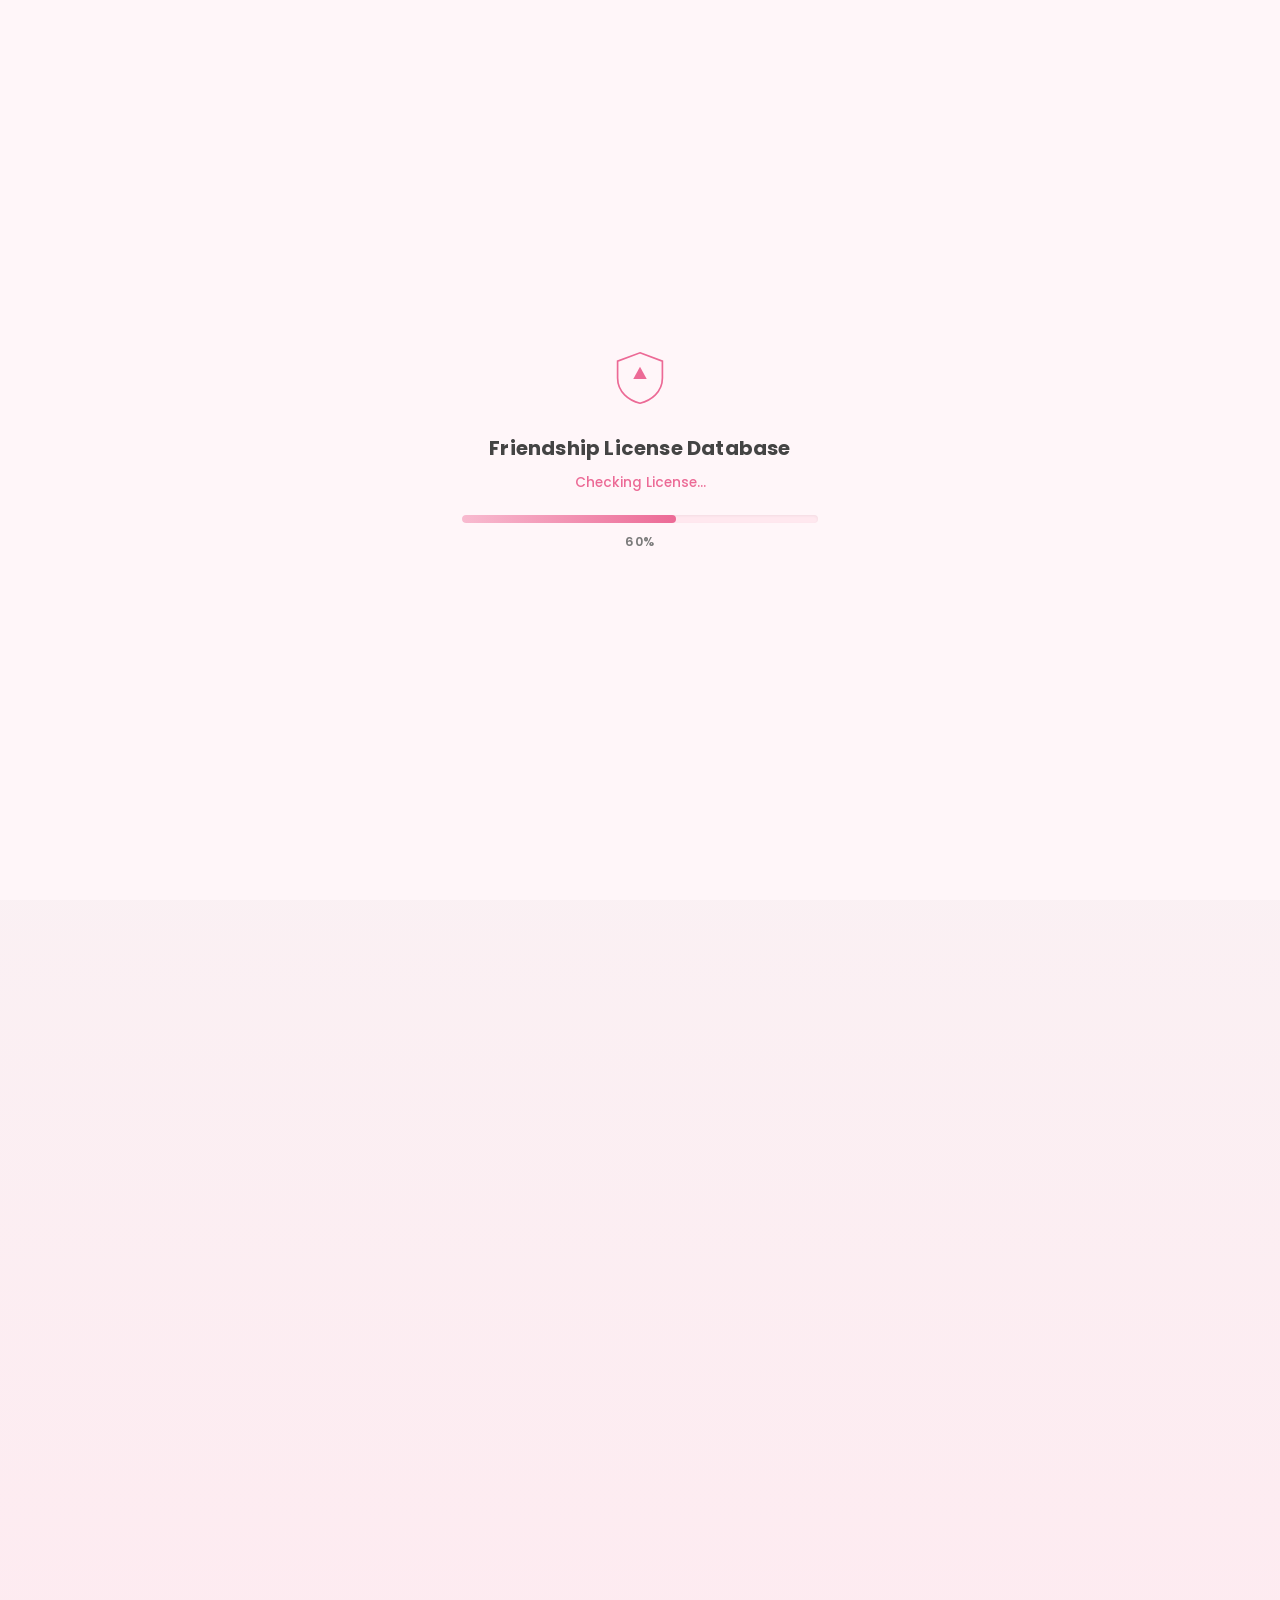
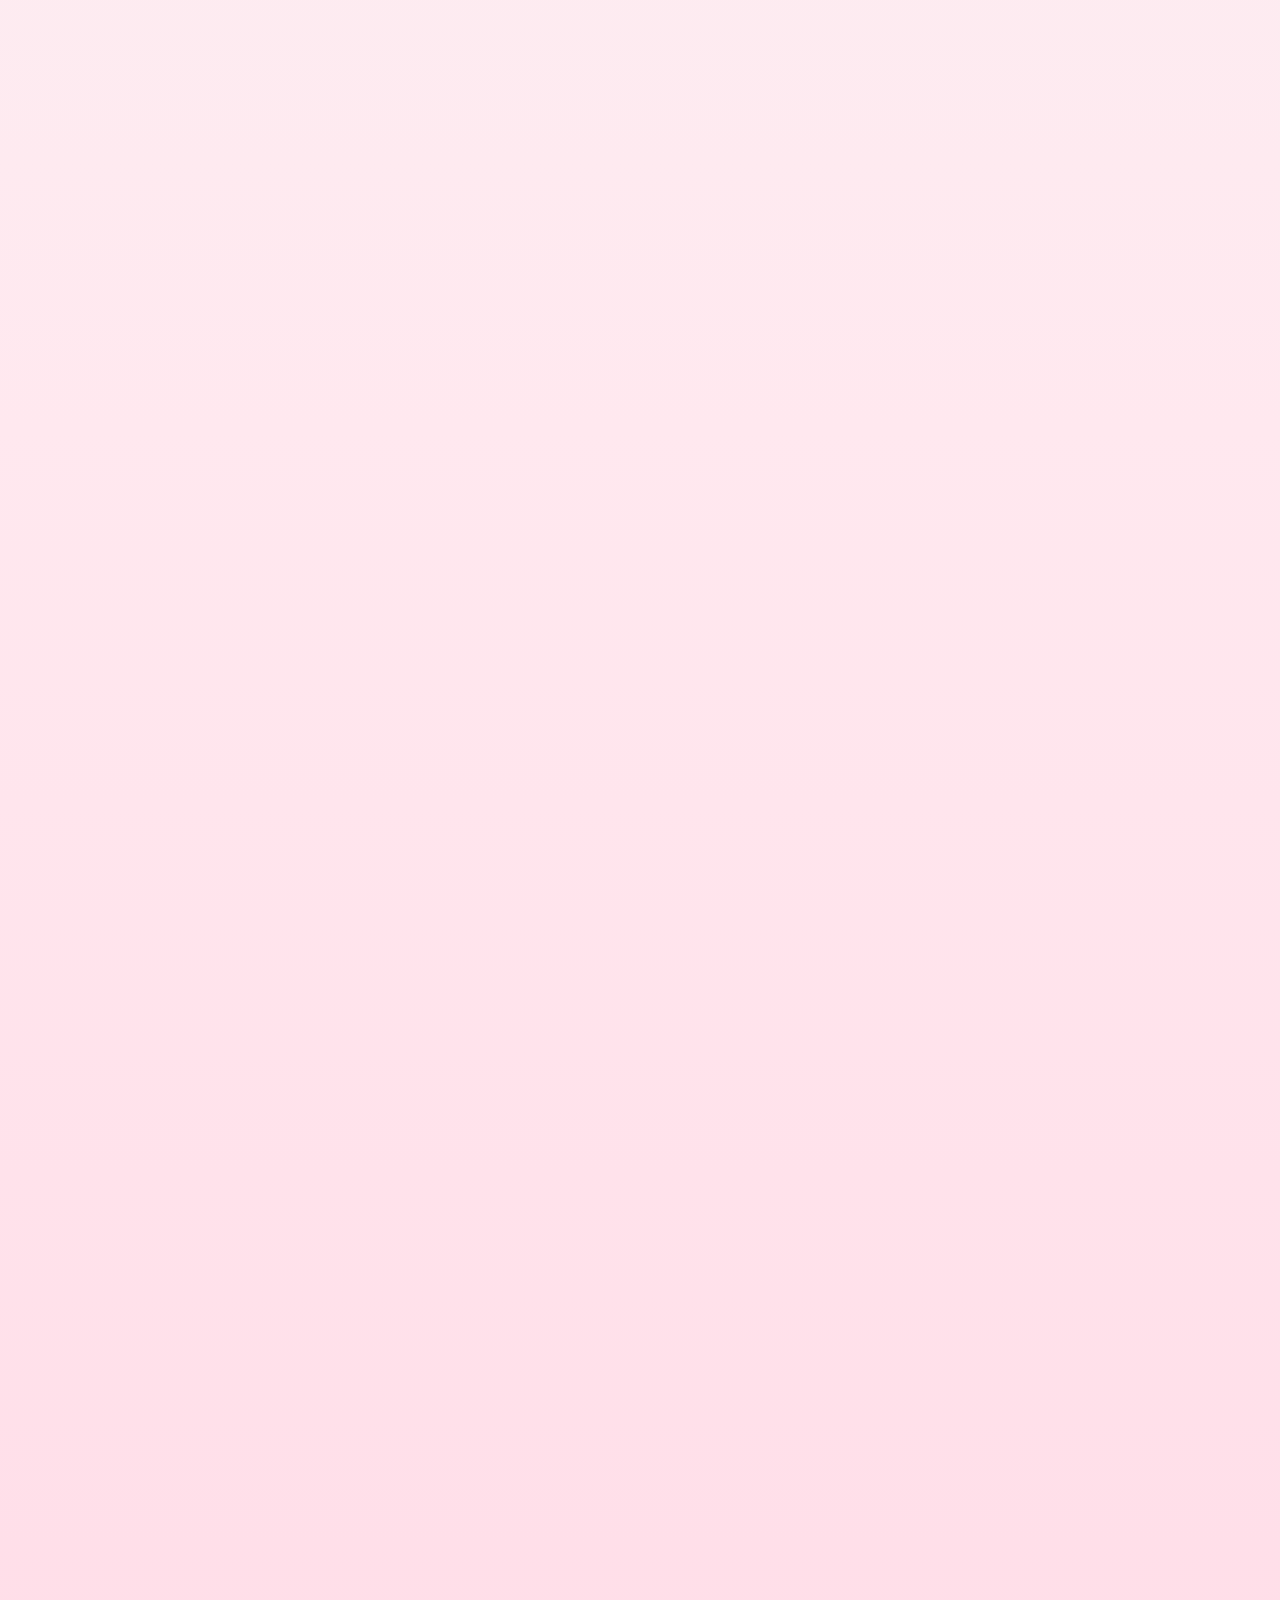
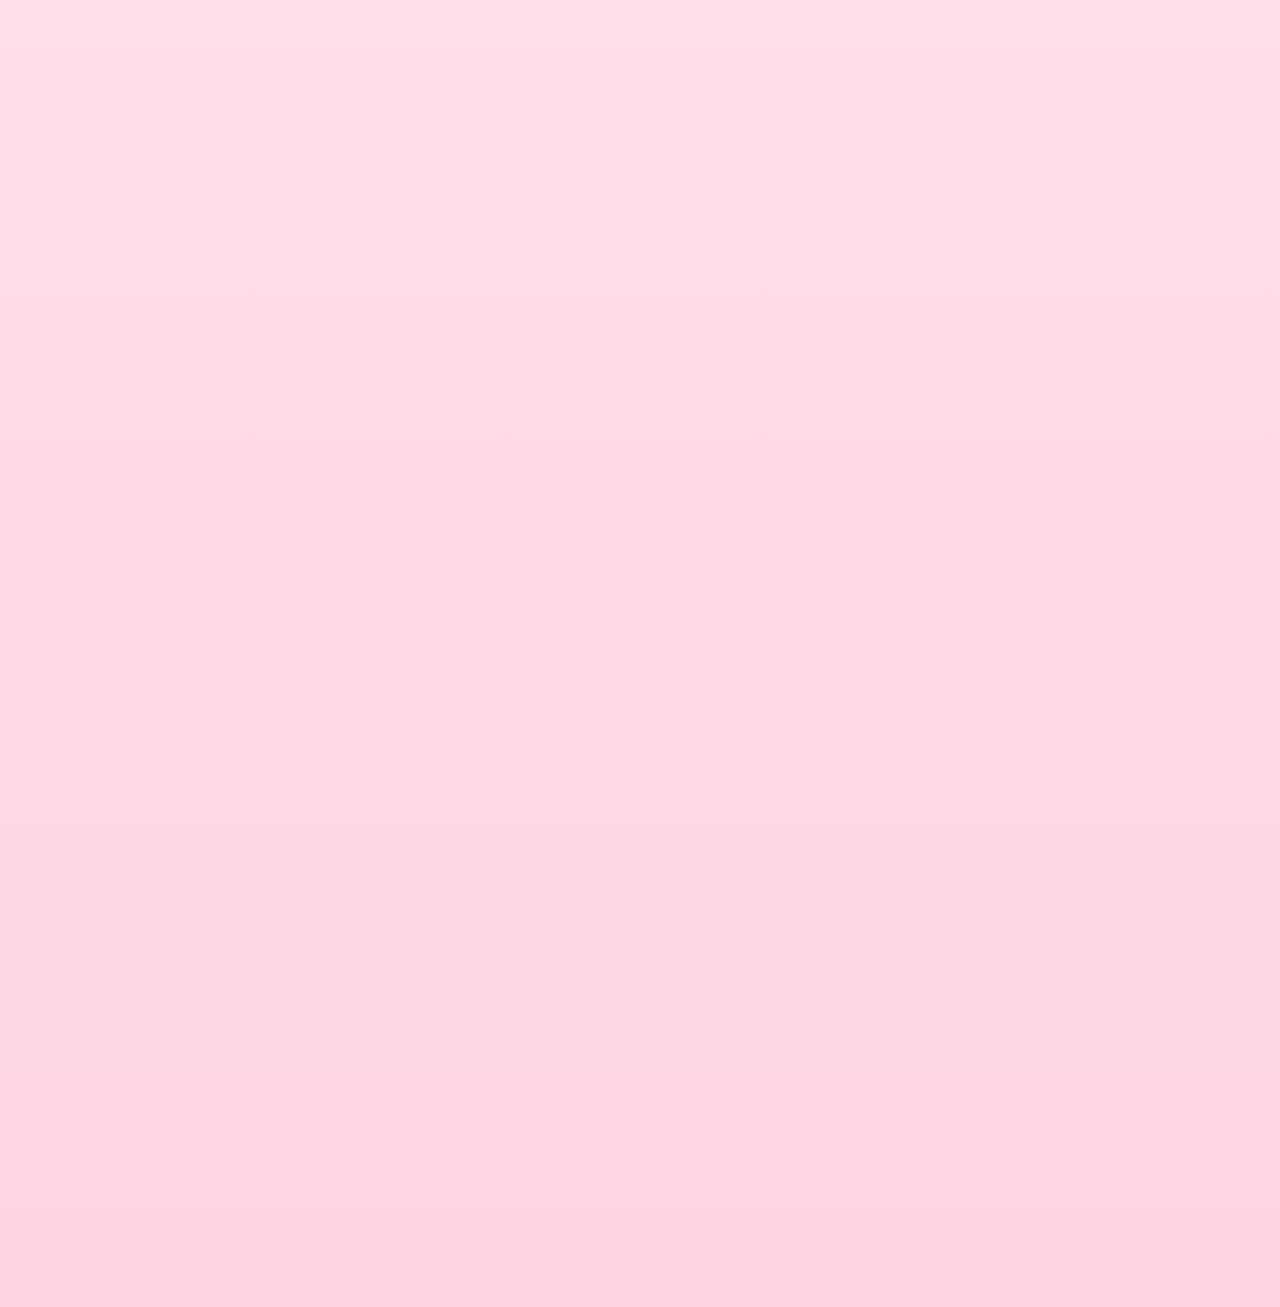
<file: index.html>
<!doctype html>
<html lang="en">
  <head>
    <meta charset="UTF-8" />
    <meta name="viewport" content="width=device-width, initial-scale=1.0" />
    <title>Friendship License Database | Official Verification Portal</title>
    <meta
      name="description"
      content="Official verification portal for registered Friendship License holders."
    />

    <!-- Favicon (inline shield SVG) -->
    <link
      rel="icon"
      href="data:image/svg+xml,%3Csvg xmlns='http://www.w3.org/2000/svg' viewBox='0 0 100 100'%3E%3Cpath fill='%23EC6A96' d='M50 5 L90 20 V50 C90 75 70 90 50 95 C30 90 10 75 10 50 V20 Z'/%3E%3Cpath fill='%23FFFFFF' d='M50 25 L60 45 H40 Z' /%3E%3C/svg%3E"
      type="image/svg+xml"
    />

    <!-- Fonts -->
    <link rel="preconnect" href="https://fonts.googleapis.com" />
    <link rel="preconnect" href="https://fonts.gstatic.com" crossorigin />
    <link
      href="https://fonts.googleapis.com/css2?family=Poppins:wght@300;400;500;600;700;800&family=Pacifico&display=swap"
      rel="stylesheet"
    />

    <link rel="stylesheet" href="style.css" />
  </head>
  <body>
    <!-- ============================================================
       LOADING SCREEN
  ============================================================= -->
    <div
      id="loading-screen"
      class="loading-screen"
      role="status"
      aria-live="polite"
    >
      <div class="loading-content">
        <div class="loading-seal">
          <svg viewBox="0 0 100 100" class="loading-shield">
            <path
              d="M50 5 L90 20 V50 C90 75 70 90 50 95 C30 90 10 75 10 50 V20 Z"
              fill="none"
              stroke="#EC6A96"
              stroke-width="3"
            />
            <path d="M50 30 L62 52 H38 Z" fill="#EC6A96" />
          </svg>
        </div>
        <h1 class="loading-title">Friendship License Database</h1>
        <p class="loading-subtitle" id="loading-status">
          Initializing Database...
        </p>
        <div class="progress-track">
          <div class="progress-fill" id="loading-progress-fill"></div>
        </div>
        <p class="progress-percent" id="loading-percent">0%</p>
      </div>
    </div>

    <!-- ============================================================
       MAIN SITE (hidden until loading completes)
  ============================================================= -->
    <div id="site" class="site">
      <!-- ============================================================
         HEADER / NAVBAR
    ============================================================= -->
      <header class="navbar" id="navbar">
        <div class="navbar-inner">
          <div class="navbar-brand">
            <svg viewBox="0 0 100 100" class="navbar-shield" aria-hidden="true">
              <path
                d="M50 5 L90 20 V50 C90 75 70 90 50 95 C30 90 10 75 10 50 V20 Z"
                fill="#EC6A96"
              />
              <path d="M50 25 L60 45 H40 Z" fill="#FFFFFF" />
            </svg>
            <div class="navbar-brand-text">
              <span class="navbar-title">Friendship License Database</span>
              <span class="navbar-subtitle">Govt. of Best Friends</span>
            </div>
          </div>
          <div class="navbar-badge">
            <span class="badge-dot" aria-hidden="true"></span>
            Official Verification Portal
          </div>
        </div>
      </header>

      <main>
        <!-- ============================================================
           MAIN VERIFICATION CARD
      ============================================================= -->
        <section class="verify-section" aria-labelledby="verify-heading">
          <div class="container">
            <div class="verified-banner fade-up">
              <svg viewBox="0 0 24 24" class="check-icon" aria-hidden="true">
                <path
                  d="M9 16.2L4.8 12l-1.4 1.4L9 19 21 7l-1.4-1.4z"
                  fill="currentColor"
                />
              </svg>
              LICENSE VERIFIED
            </div>

            <div class="license-card fade-up" id="license-card">
              <div class="license-watermark" aria-hidden="true"></div>

              <div class="license-card-header">
                <div class="license-id-block">
                  <span class="license-label">License ID</span>
                  <span class="license-id">BFF-VGSD-1101</span>
                </div>
                <div class="license-status-block">
                  <span class="license-label">Database Status</span>
                  <span class="license-status">
                    <span class="status-dot"></span> Active
                  </span>
                </div>
              </div>

              <div class="license-card-body">
                <div class="holder-photo-block">
                  <img
                    src="images/image1.png"
                    alt="Holder photograph placeholder"
                    class="holder-photo"
                  />
                  <span class="photo-caption">Holder Photograph</span>
                </div>

                <div class="holder-details">
                  <div class="detail-row">
                    <span class="detail-label">Holder</span>
                    <span class="detail-value">Vidushi Gupta</span>
                  </div>
                  <div class="detail-row">
                    <span class="detail-label">Nickname</span>
                    <span class="detail-value nickname-script"
                      >Chidkuram ❤️</span
                    >
                  </div>
                  <div class="detail-row">
                    <span class="detail-label">Registered Best Friend</span>
                    <span class="detail-value">Sarthak Daga</span>
                  </div>
                  <div class="detail-row">
                    <span class="detail-label">Nickname</span>
                    <span class="detail-value">Chashmish 🤓</span>
                  </div>
                  <div class="detail-row">
                    <span class="detail-label">Valid From</span>
                    <span class="detail-value">Class XI</span>
                  </div>
                  <div class="detail-row">
                    <span class="detail-label">Valid Until</span>
                    <span class="detail-value">Never Expires ♾️</span>
                  </div>
                  <div class="detail-row">
                    <span class="detail-label">Last Verification</span>
                    <span class="detail-value" id="last-verification-date"
                      >—</span
                    >
                  </div>
                </div>
              </div>
            </div>
          </div>
        </section>

        <!-- ============================================================
           FRIENDSHIP ANALYSIS
      ============================================================= -->
        <section class="analysis-section" aria-labelledby="analysis-heading">
          <div class="container">
            <h2 id="analysis-heading" class="section-heading fade-up">
              Friendship Analysis Report
            </h2>
            <p class="section-subheading fade-up">
              Automated diagnostics run by the Database on record data.
            </p>

            <div class="analysis-grid">
              <div class="stat-row fade-up">
                <span class="stat-name">Trust</span>
                <div class="stat-track">
                  <div class="stat-fill" data-value="100"></div>
                </div>
                <span class="stat-number" data-count-to="1000000">0%</span>
              </div>

              <div class="stat-row fade-up">
                <span class="stat-name">Loyalty</span>
                <div class="stat-track">
                  <div class="stat-fill" data-value="100"></div>
                </div>
                <span class="stat-number" data-count-to="1000000">0%</span>
              </div>

              <div class="stat-row fade-up">
                <span class="stat-name">Roasting Skills</span>
                <div class="stat-track">
                  <div class="stat-fill" data-value="100"></div>
                </div>
                <span class="stat-number" data-count-to="10000">0%</span>
              </div>

              <div class="stat-row fade-up">
                <span class="stat-name">Food Sharing</span>
                <div class="stat-track">
                  <div class="stat-fill" data-value="68"></div>
                </div>
                <span class="stat-number" data-count-to="68">0%</span>
              </div>

              <div class="stat-row fade-up">
                <span class="stat-name">Patience</span>
                <div class="stat-track">
                  <div class="stat-fill" data-value="40"></div>
                </div>
                <span class="stat-number" data-count-to="40">0%</span>
              </div>

              <div class="stat-row fade-up">
                <span class="stat-name">Chaos Level</span>
                <div class="stat-track">
                  <div class="stat-fill" data-value="100"></div>
                </div>
                <span class="stat-number" data-count-to="1000000">0%</span>
              </div>

              <div class="stat-row fade-up stat-row-infinite">
                <span class="stat-name">Memory Collection</span>
                <div class="stat-track">
                  <div class="stat-fill stat-fill-infinite"></div>
                </div>
                <span class="stat-number">∞</span>
              </div>
            </div>
          </div>
        </section>

        <!-- ============================================================
           WARNING CARD (Third Parties)
      ============================================================= -->
        <section class="notice-section" aria-labelledby="warning-heading">
          <div class="container">
            <div class="notice-card warning-card fade-up">
              <div class="notice-card-header">
                <svg
                  viewBox="0 0 24 24"
                  class="notice-icon warning-icon"
                  aria-hidden="true"
                >
                  <path
                    d="M12 2L1 21h22L12 2zm0 5.5l7.5 13h-15L12 7.5zM11 10v5h2v-5h-2zm0 6v2h2v-2h-2z"
                    fill="currentColor"
                  />
                </svg>
                <h3 id="warning-heading" class="notice-title">
                  Warning To Third Parties
                </h3>
              </div>
              <p class="notice-text">
                This person is officially registered as the licensed best friend
                of Sarthak Daga.
              </p>
              <p class="notice-text">
                Unauthorized attempts to replace, steal or interfere with this
                friendship will be politely rejected.
              </p>
              <p class="notice-text notice-text-strong">
                Repeated interference may result in:
              </p>
              <ul class="notice-list">
                <li>Temporary anger issues</li>
                <li>Unlimited roasting</li>
                <li>Excessive teasing</li>
                <li>Lifetime nickname assignment</li>
              </ul>
              <p class="notice-footer-text">Proceed at your own risk.</p>
            </div>
          </div>
        </section>

        <!-- ============================================================
           NOTICE CARD (License Holder)
      ============================================================= -->
        <section class="notice-section" aria-labelledby="notice-heading">
          <div class="container">
            <div class="notice-card pink-card fade-up">
              <div class="notice-card-header">
                <svg
                  viewBox="0 0 24 24"
                  class="notice-icon pink-icon"
                  aria-hidden="true"
                >
                  <path
                    d="M12 21s-6.7-4.35-9.3-8.1C1 10.1 1.6 6.6 4.6 5.1 7 3.9 9.6 4.9 12 7.6 14.4 4.9 17 3.9 19.4 5.1c3 1.5 3.6 5 1.9 7.8C18.7 16.65 12 21 12 21z"
                    fill="currentColor"
                  />
                </svg>
                <h3 id="notice-heading" class="notice-title">
                  Notice To License Holder
                </h3>
              </div>
              <p class="notice-text">
                Dear
                <span class="nickname-script inline-script">Chidkuram ❤️</span>,
              </p>
              <p class="notice-text">
                This friendship license has been issued exclusively to you.
              </p>
              <p class="notice-text">
                If the holder ever attempts to deny, revoke or ignore this
                friendship, the following automatic penalties shall apply:
              </p>
              <ul class="notice-list">
                <li>Unlimited teasing</li>
                <li>Random embarrassing memory playback</li>
                <li>One compulsory ice cream treat</li>
                <li>Random meme attacks</li>
                <li>
                  And one biggest warning is you will be tickled until you laugh
                  so much that your belly hurts...
                </li>
              </ul>
              <p class="notice-footer-text">No appeals accepted.</p>
              <p class="notice-signature">Signed,<br />Chashmish 🤓</p>
            </div>
          </div>
        </section>

        <!-- ============================================================
           TIMELINE
      ============================================================= -->
        <section class="timeline-section" aria-labelledby="timeline-heading">
          <div class="container">
            <h2 id="timeline-heading" class="section-heading fade-up">
              Friendship Timeline
            </h2>
            <p class="section-subheading fade-up">
              A record of key milestones on file.
            </p>

            <div class="timeline">
              <div class="timeline-line" aria-hidden="true"></div>

              <div class="timeline-item">
                <div class="timeline-dot"></div>
                <div class="timeline-content">
                  <span class="timeline-tag">Class XI</span>
                  <p class="timeline-text">Where it all began.</p>
                </div>
              </div>

              <div class="timeline-item">
                <div class="timeline-dot"></div>
                <div class="timeline-content">
                  <span class="timeline-tag">First Proper Conversation</span>
                  <p class="timeline-text">
                    Record shows this is when things really started.
                  </p>
                </div>
              </div>

              <div class="timeline-item">
                <div class="timeline-dot"></div>
                <div class="timeline-content">
                  <span class="timeline-tag">Countless Laughs</span>
                  <p class="timeline-text">
                    Logged too many times to count individually.
                  </p>
                </div>
              </div>

              <div class="timeline-item">
                <div class="timeline-dot"></div>
                <div class="timeline-content">
                  <span class="timeline-tag">Endless Roasting</span>
                  <p class="timeline-text">An ongoing entry, updated daily.</p>
                </div>
              </div>

              <div class="timeline-item">
                <div class="timeline-dot"></div>
                <div class="timeline-content">
                  <span class="timeline-tag">Still Best Friends</span>
                  <p class="timeline-text">Status confirmed as of today.</p>
                </div>
              </div>

              <div class="timeline-item timeline-item-final">
                <div class="timeline-dot timeline-dot-final"></div>
                <div class="timeline-content">
                  <span class="timeline-tag timeline-tag-final"
                    >Forever ♾️</span
                  >
                  <p class="timeline-text">No expiry date on file.</p>
                </div>
              </div>
            </div>
          </div>
        </section>
        <section class="gallery-section">
          <div class="container">
            <h2 class="section-heading fade-up">Friendship Evidence Archive</h2>

            <p class="section-subheading fade-up">
              The following memories have been permanently archived as official
              proof of this friendship.
            </p>

            <div id="memory-gallery"></div>
          </div>
        </section>

        <!-- ============================================================
           EASTER EGG - RENEW LICENSE
      ============================================================= -->
        <section class="renew-section">
          <div class="container renew-container">
            <button
              class="renew-trigger"
              id="renew-trigger"
              aria-haspopup="dialog"
            >
              <span class="renew-trigger-dot" aria-hidden="true"></span>
              Renew License
            </button>
          </div>
        </section>
      </main>

      <!-- ============================================================
         FOOTER
    ============================================================= -->
      <footer class="site-footer">
        <div class="container footer-inner">
          <p class="footer-line footer-title">
            Friendship License Database v1.0
          </p>
          <p class="footer-line">Made with ❤️ by Sarthak Daga</p>
          <p class="footer-line footer-small">
            Protected Under The Best Friend Protection Act.
          </p>
        </div>
      </footer>
    </div>

    <!-- ============================================================
       RENEWAL MODAL
  ============================================================= -->
    <div
      class="modal-overlay"
      id="modal-overlay"
      role="dialog"
      aria-modal="true"
      aria-labelledby="modal-title"
      hidden
    >
      <div class="modal" id="modal">
        <div class="modal-state" id="modal-processing">
          <div class="modal-spinner" aria-hidden="true"></div>
          <p class="modal-text" id="modal-title">Processing...</p>
        </div>
        <div class="modal-state modal-state-hidden" id="modal-success">
          <svg viewBox="0 0 24 24" class="modal-check" aria-hidden="true">
            <path
              d="M9 16.2L4.8 12l-1.4 1.4L9 19 21 7l-1.4-1.4z"
              fill="currentColor"
            />
          </svg>
          <p class="modal-text modal-text-success">
            License Renewed Successfully
          </p>
          <p class="modal-subtext">Valid Until</p>
          <p class="modal-highlight">End Of The Universe ♾️</p>
          <button class="modal-close" id="modal-close">Close</button>
        </div>
      </div>
    </div>

    <canvas id="confetti-canvas" aria-hidden="true"></canvas>

    <script src="script.js"></script>
  </body>
</html>
</file>
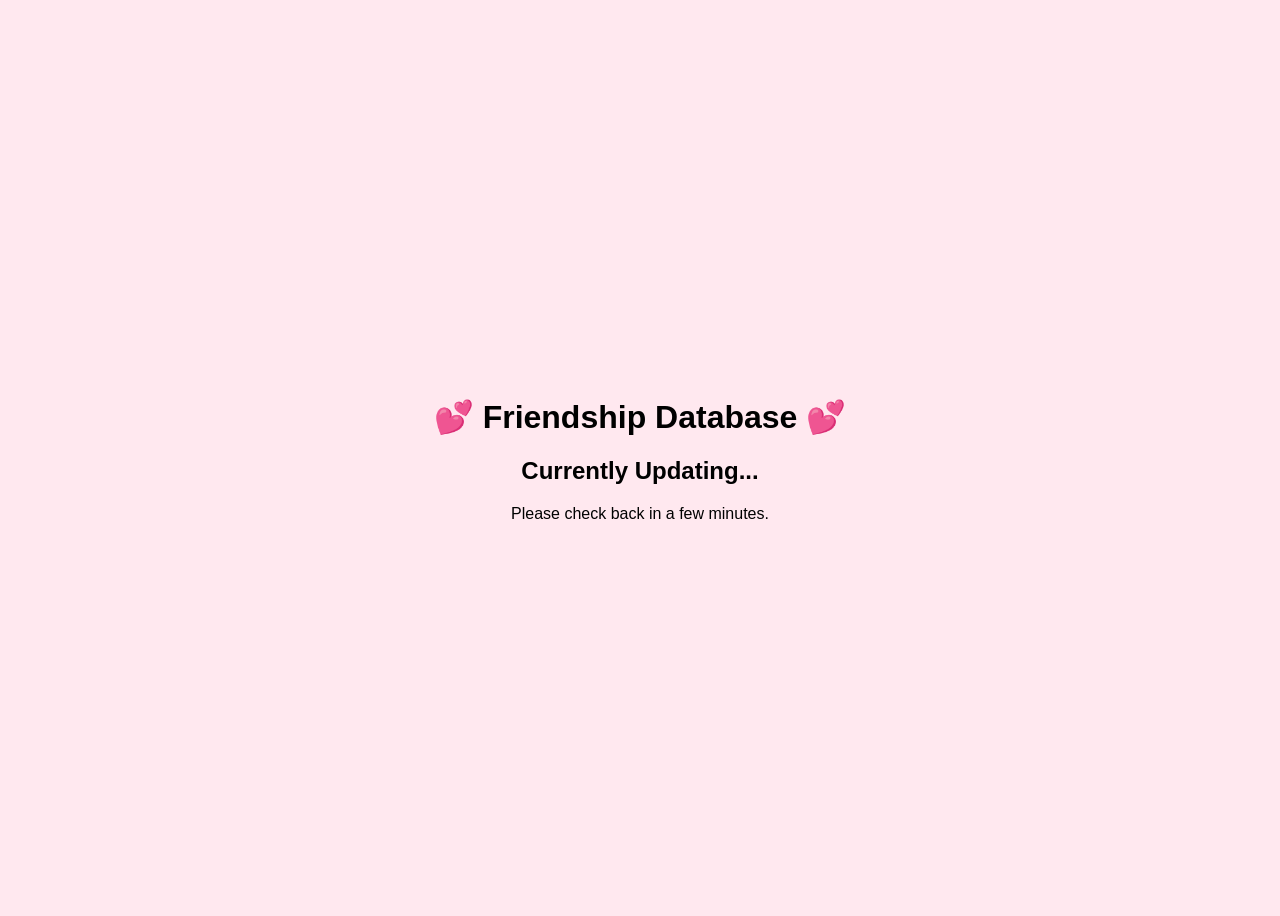
<file: index_working.html>
<!DOCTYPE html>
<html>
<head>
    <title>Under Maintenance</title>
</head>
<body style="font-family:Arial;display:flex;justify-content:center;align-items:center;height:100vh;background:#FFE8EF;">
    <div style="text-align:center;">
        <h1>💕 Friendship Database 💕</h1>
        <h2>Currently Updating...</h2>
        <p>Please check back in a few minutes.</p>
    </div>
</body>
</html>
</file>
<file: style.css>
/* ============================================================
   FRIENDSHIP LICENSE DATABASE — STYLESHEET
   Sections:
   1. Variables & Resets
   2. Base Typography
   3. Scrollbar
   4. Loading Screen
   5. Layout / Container
   6. Navbar
   7. Verification Card
   8. Friendship Analysis
   9. Notice Cards
   10. Timeline
   11. Renew Button
   12. Footer
   13. Modal
   14. Animations
   15. Sparkles
   16. Responsive
============================================================= */

/* ============================================================
   1. VARIABLES & RESETS
============================================================= */
:root {
  --pink-lightest: #ffe8ef;
  --pink-light: #ffd4e2;
  --pink-mid: #f8bbd0;
  --pink-accent: #ec6a96;
  --white: #ffffff;
  --gray-bg: #f7f7f7;
  --text: #444444;
  --text-soft: #7a7a7a;
  --green: #28a745;
  --red: #d32f2f;

  --radius-sm: 8px;
  --radius-md: 14px;
  --radius-lg: 22px;

  --shadow-soft: 0 4px 20px rgba(236, 106, 150, 0.1);
  --shadow-lift: 0 12px 32px rgba(236, 106, 150, 0.18);

  --font-body: "Poppins", sans-serif;
  --font-script: "Pacifico", cursive;
}

* {
  margin: 0;
  padding: 0;
  box-sizing: border-box;
}

html {
  scroll-behavior: smooth;
}

body {
  font-family: var(--font-body);
  color: var(--text);
  background: linear-gradient(
    180deg,
    var(--gray-bg) 0%,
    var(--pink-lightest) 45%,
    var(--pink-light) 100%
  );
  overflow-x: hidden;
}

img {
  max-width: 100%;
  display: block;
}

ul {
  list-style: none;
}

button {
  font-family: inherit;
  cursor: pointer;
  border: none;
  background: none;
}

/* ============================================================
   2. BASE TYPOGRAPHY
============================================================= */
.section-heading {
  font-size: 1.7rem;
  font-weight: 700;
  color: var(--text);
  text-align: center;
  letter-spacing: 0.2px;
}

.section-subheading {
  text-align: center;
  color: var(--text-soft);
  font-size: 0.92rem;
  font-weight: 400;
  margin-top: 6px;
  margin-bottom: 40px;
}

.nickname-script {
  font-family: var(--font-script);
  color: var(--pink-accent);
  font-size: 1.15em;
  font-weight: 400;
}

/* ============================================================
   3. CUSTOM SCROLLBAR
============================================================= */
::-webkit-scrollbar {
  width: 10px;
}
::-webkit-scrollbar-track {
  background: var(--pink-lightest);
}
::-webkit-scrollbar-thumb {
  background: var(--pink-mid);
  border-radius: 10px;
  border: 2px solid var(--pink-lightest);
}
::-webkit-scrollbar-thumb:hover {
  background: var(--pink-accent);
}
* {
  scrollbar-width: thin;
  scrollbar-color: var(--pink-mid) var(--pink-lightest);
}

/* ============================================================
   4. LOADING SCREEN
============================================================= */
.loading-screen {
  position: fixed;
  inset: 0;
  z-index: 999;
  background: #fff6f9;
  display: flex;
  align-items: center;
  justify-content: center;
  transition:
    opacity 0.7s ease,
    visibility 0.7s ease;
}

.loading-screen.loading-hidden {
  opacity: 0;
  visibility: hidden;
  pointer-events: none;
}

.loading-content {
  display: flex;
  flex-direction: column;
  align-items: center;
  text-align: center;
  padding: 32px;
  max-width: 420px;
  width: 100%;
}

.loading-shield {
  width: 56px;
  height: 56px;
  animation: pulseShield 1.8s ease-in-out infinite;
}

@keyframes pulseShield {
  0%,
  100% {
    transform: scale(1);
    opacity: 1;
  }
  50% {
    transform: scale(1.08);
    opacity: 0.75;
  }
}

.loading-title {
  font-size: 1.25rem;
  font-weight: 700;
  color: var(--text);
  margin-top: 20px;
  letter-spacing: 0.2px;
}

.loading-subtitle {
  margin-top: 10px;
  font-size: 0.85rem;
  font-weight: 500;
  color: var(--pink-accent);
  min-height: 20px;
}

.progress-track {
  width: 100%;
  height: 8px;
  background: var(--pink-lightest);
  border-radius: 20px;
  margin-top: 22px;
  overflow: hidden;
  box-shadow: inset 0 1px 3px rgba(0, 0, 0, 0.05);
}

.progress-fill {
  height: 100%;
  width: 0%;
  border-radius: 20px;
  background: linear-gradient(90deg, var(--pink-mid), var(--pink-accent));
  transition: width 0.25s ease;
}

.progress-percent {
  margin-top: 10px;
  font-size: 0.78rem;
  font-weight: 600;
  color: var(--text-soft);
  letter-spacing: 0.5px;
}

/* ============================================================
   5. LAYOUT / CONTAINER
============================================================= */
.site {
  opacity: 0;
  transition: opacity 0.8s ease;
}
.site.site-visible {
  opacity: 1;
}

.container {
  max-width: 760px;
  margin: 0 auto;
  padding: 0 20px;
}

main section {
  padding: 64px 0;
}

/* ============================================================
   6. NAVBAR
============================================================= */
.navbar {
  position: sticky;
  top: 0;
  z-index: 100;
  background: rgba(255, 255, 255, 0.92);
  backdrop-filter: blur(8px);
  border-bottom: 1px solid var(--pink-light);
}

.navbar-inner {
  max-width: 760px;
  margin: 0 auto;
  padding: 14px 20px;
  display: flex;
  align-items: center;
  justify-content: space-between;
  gap: 12px;
}

.navbar-brand {
  display: flex;
  align-items: center;
  gap: 10px;
}

.navbar-shield {
  width: 30px;
  height: 30px;
  flex-shrink: 0;
}

.navbar-brand-text {
  display: flex;
  flex-direction: column;
  line-height: 1.2;
}

.navbar-title {
  font-size: 0.92rem;
  font-weight: 700;
  color: var(--text);
}

.navbar-subtitle {
  font-size: 0.68rem;
  font-weight: 400;
  color: var(--text-soft);
  letter-spacing: 0.3px;
}

.navbar-badge {
  display: flex;
  align-items: center;
  gap: 6px;
  background: var(--pink-lightest);
  border: 1px solid var(--pink-mid);
  color: var(--pink-accent);
  font-size: 0.68rem;
  font-weight: 600;
  padding: 6px 12px;
  border-radius: 20px;
  white-space: nowrap;
}

.badge-dot {
  width: 6px;
  height: 6px;
  border-radius: 50%;
  background: var(--green);
  box-shadow: 0 0 0 3px rgba(40, 167, 69, 0.18);
}

/* ============================================================
   7. VERIFICATION CARD
============================================================= */
.verify-section {
  padding-top: 48px;
}

.verified-banner {
  display: flex;
  align-items: center;
  justify-content: center;
  gap: 8px;
  background: linear-gradient(135deg, #2fb455, var(--green));
  color: var(--white);
  font-weight: 700;
  font-size: 0.95rem;
  letter-spacing: 0.6px;
  padding: 12px 20px;
  border-radius: var(--radius-md);
  max-width: 340px;
  margin: 0 auto 24px;
  box-shadow: 0 8px 20px rgba(40, 167, 69, 0.25);
}

.check-icon {
  width: 18px;
  height: 18px;
}

.license-card {
  position: relative;
  background: var(--white);
  border-radius: var(--radius-lg);
  box-shadow: var(--shadow-lift);
  padding: 28px;
  overflow: hidden;
  border: 1px solid var(--pink-light);
  transition:
    transform 0.35s ease,
    box-shadow 0.35s ease;
}

.license-card:hover {
  transform: translateY(-4px);
  box-shadow: 0 18px 40px rgba(236, 106, 150, 0.24);
}

/* Subtle repeating shield watermark, official-document texture */
.license-watermark {
  position: absolute;
  inset: 0;
  opacity: 0.035;
  pointer-events: none;
  background-image: url("data:image/svg+xml,%3Csvg xmlns='http://www.w3.org/2000/svg' width='80' height='80'%3E%3Cpath d='M40 8 L64 16 V38 C64 55 54 66 40 70 C26 66 16 55 16 38 V16 Z' fill='none' stroke='%23EC6A96' stroke-width='2'/%3E%3C/svg%3E");
  background-size: 80px 80px;
}

.license-card-header {
  display: flex;
  justify-content: space-between;
  align-items: flex-start;
  gap: 12px;
  border-bottom: 1px dashed var(--pink-mid);
  padding-bottom: 18px;
  margin-bottom: 22px;
  position: relative;
  z-index: 1;
}

.license-label {
  display: block;
  font-size: 0.66rem;
  font-weight: 600;
  text-transform: uppercase;
  letter-spacing: 0.8px;
  color: var(--text-soft);
  margin-bottom: 4px;
}

.license-id {
  font-size: 1.05rem;
  font-weight: 700;
  color: var(--pink-accent);
  letter-spacing: 1px;
  font-variant-numeric: tabular-nums;
}

.license-status-block {
  text-align: right;
}

.license-status {
  display: inline-flex;
  align-items: center;
  gap: 6px;
  font-weight: 700;
  color: var(--green);
  font-size: 0.95rem;
}

.status-dot {
  width: 8px;
  height: 8px;
  border-radius: 50%;
  background: var(--green);
  animation: statusBlink 1.6s ease-in-out infinite;
}

@keyframes statusBlink {
  0%,
  100% {
    opacity: 1;
  }
  50% {
    opacity: 0.35;
  }
}

.license-card-body {
  display: flex;
  gap: 28px;
  position: relative;
  z-index: 1;
}

.holder-photo-block {
  display: flex;
  flex-direction: column;
  align-items: center;
  gap: 8px;
  flex-shrink: 0;
}

.holder-photo {
  width: 108px;
  height: 108px;
  border-radius: var(--radius-md);
  object-fit: cover;
  border: 3px solid var(--pink-light);
}

.photo-caption {
  font-size: 0.62rem;
  color: var(--text-soft);
  text-align: center;
  letter-spacing: 0.3px;
}

.holder-details {
  flex: 1;
  display: flex;
  flex-direction: column;
  gap: 12px;
}

.detail-row {
  display: flex;
  justify-content: space-between;
  align-items: baseline;
  gap: 12px;
  border-bottom: 1px solid var(--gray-bg);
  padding-bottom: 8px;
}

.detail-label {
  font-size: 0.72rem;
  font-weight: 500;
  color: var(--text-soft);
  white-space: nowrap;
}

.detail-value {
  font-size: 0.9rem;
  font-weight: 600;
  color: var(--text);
  text-align: right;
}

/* ============================================================
   8. FRIENDSHIP ANALYSIS
============================================================= */
.analysis-grid {
  display: flex;
  flex-direction: column;
  gap: 20px;
  background: var(--white);
  border-radius: var(--radius-lg);
  padding: 30px 28px;
  box-shadow: var(--shadow-soft);
  border: 1px solid var(--pink-light);
}

.stat-row {
  display: grid;
  grid-template-columns: 130px 1fr 56px;
  align-items: center;
  gap: 14px;
}

.stat-name {
  font-size: 0.85rem;
  font-weight: 600;
  color: var(--text);
}

.stat-track {
  height: 10px;
  background: var(--gray-bg);
  border-radius: 20px;
  overflow: hidden;
}

.stat-fill {
  height: 100%;
  width: 0%;
  border-radius: 20px;
  background: linear-gradient(90deg, var(--pink-mid), var(--pink-accent));
  transition: width 1.4s cubic-bezier(0.16, 1, 0.3, 1);
}

.stat-fill-infinite {
  width: 100% !important;
  background: linear-gradient(
    90deg,
    var(--pink-accent),
    var(--pink-mid),
    var(--pink-accent)
  );
  background-size: 200% 100%;
  animation: infiniteShimmer 2.5s linear infinite;
}

@keyframes infiniteShimmer {
  0% {
    background-position: 0% 0;
  }
  100% {
    background-position: 200% 0;
  }
}

.stat-number {
  font-size: 0.85rem;
  font-weight: 700;
  color: var(--pink-accent);
  text-align: right;
  font-variant-numeric: tabular-nums;
}

.stat-row-infinite .stat-number {
  font-size: 1.1rem;
}

/* ============================================================
   9. NOTICE CARDS
============================================================= */
.notice-card {
  background: var(--white);
  border-radius: var(--radius-lg);
  padding: 30px 28px;
  box-shadow: var(--shadow-soft);
}

.warning-card {
  border: 1.5px solid var(--red);
  border-left: 6px solid var(--red);
}

.pink-card {
  border: 1.5px solid var(--pink-mid);
  border-left: 6px solid var(--pink-accent);
  background: linear-gradient(
    180deg,
    var(--white) 0%,
    var(--pink-lightest) 130%
  );
}

.notice-card-header {
  display: flex;
  align-items: center;
  gap: 10px;
  margin-bottom: 16px;
}

.notice-icon {
  width: 24px;
  height: 24px;
  flex-shrink: 0;
}

.warning-icon {
  color: var(--red);
}

.pink-icon {
  color: var(--pink-accent);
}

.notice-title {
  font-size: 1.1rem;
  font-weight: 700;
}

.warning-card .notice-title {
  color: var(--red);
}

.pink-card .notice-title {
  color: var(--pink-accent);
}

.notice-text {
  font-size: 0.9rem;
  line-height: 1.65;
  color: var(--text);
  margin-bottom: 10px;
}

.notice-text-strong {
  font-weight: 600;
  margin-top: 6px;
}

.notice-list {
  margin: 8px 0 14px 4px;
  display: flex;
  flex-direction: column;
  gap: 6px;
}

.notice-list li {
  font-size: 0.88rem;
  color: var(--text);
  padding-left: 18px;
  position: relative;
}

.warning-card .notice-list li::before {
  content: "";
  position: absolute;
  left: 0;
  top: 8px;
  width: 6px;
  height: 6px;
  border-radius: 50%;
  background: var(--red);
}

.pink-card .notice-list li::before {
  content: "";
  position: absolute;
  left: 0;
  top: 8px;
  width: 6px;
  height: 6px;
  border-radius: 50%;
  background: var(--pink-accent);
}

.notice-footer-text {
  font-size: 0.85rem;
  font-style: italic;
  color: var(--text-soft);
  margin-top: 4px;
}

.notice-signature {
  margin-top: 18px;
  font-size: 0.9rem;
  font-weight: 600;
  color: var(--text);
  line-height: 1.5;
}

.inline-script {
  font-size: 1.1em;
}

/* ============================================================
   10. TIMELINE
============================================================= */
.timeline {
  position: relative;
  max-width: 480px;
  margin: 0 auto;
  padding-left: 32px;
}

.timeline-line {
  position: absolute;
  left: 9px;
  top: 6px;
  bottom: 6px;
  width: 2px;
  background: linear-gradient(180deg, var(--pink-mid), var(--pink-accent));
}

.timeline-item {
  position: relative;
  padding-bottom: 34px;
  opacity: 0;
  transform: translateX(-16px);
  transition:
    opacity 0.6s ease,
    transform 0.6s ease;
}

.timeline-item.timeline-visible {
  opacity: 1;
  transform: translateX(0);
}

.timeline-item:last-child {
  padding-bottom: 0;
}

.timeline-dot {
  position: absolute;
  left: -32px;
  top: 2px;
  width: 20px;
  height: 20px;
  border-radius: 50%;
  background: var(--white);
  border: 3px solid var(--pink-accent);
}

.timeline-dot-final {
  background: var(--pink-accent);
  box-shadow: 0 0 0 6px rgba(236, 106, 150, 0.18);
}

.timeline-tag {
  display: inline-block;
  font-weight: 700;
  font-size: 0.95rem;
  color: var(--text);
  margin-bottom: 4px;
}

.timeline-tag-final {
  color: var(--pink-accent);
  font-size: 1.1rem;
}

.timeline-text {
  font-size: 0.82rem;
  color: var(--text-soft);
}

/* ============================================================
   11. RENEW BUTTON (Easter Egg)
============================================================= */
.renew-section {
  padding: 20px 0 80px !important;
}

.renew-container {
  display: flex;
  justify-content: center;
}

.renew-trigger {
  position: relative;
  display: inline-flex;
  align-items: center;
  gap: 8px;
  font-size: 0.75rem;
  font-weight: 500;
  color: var(--text-soft);
  background: transparent;
  border: 1px dashed var(--pink-mid);
  padding: 8px 16px;
  border-radius: 20px;
  overflow: hidden;
  transition:
    color 0.25s ease,
    border-color 0.25s ease;
}

.renew-trigger:hover {
  color: var(--pink-accent);
  border-color: var(--pink-accent);
}

.renew-trigger-dot {
  width: 5px;
  height: 5px;
  border-radius: 50%;
  background: var(--pink-mid);
}

/* Ripple */
.ripple {
  position: absolute;
  border-radius: 50%;
  background: rgba(236, 106, 150, 0.35);
  transform: scale(0);
  animation: rippleAnim 0.6s ease-out;
  pointer-events: none;
}

@keyframes rippleAnim {
  to {
    transform: scale(3.5);
    opacity: 0;
  }
}

/* ============================================================
   12. FOOTER
============================================================= */
.site-footer {
  background: var(--white);
  border-top: 1px solid var(--pink-light);
  padding: 32px 0;
}

.footer-inner {
  text-align: center;
}

.footer-line {
  font-size: 0.82rem;
  color: var(--text-soft);
  margin-bottom: 4px;
}

.footer-title {
  font-weight: 700;
  color: var(--text);
}

.footer-small {
  font-size: 0.68rem;
  margin-top: 8px;
  color: #a8a8a8;
}

/* ============================================================
   13. MODAL
============================================================= */
.modal-overlay {
  position: fixed;
  inset: 0;
  background: rgba(68, 68, 68, 0.45);
  display: flex;
  align-items: center;
  justify-content: center;
  z-index: 200;
  padding: 20px;
}

.modal-overlay[hidden] {
  display: none;
}

.modal {
  background: var(--white);
  border-radius: var(--radius-lg);
  padding: 40px 32px;
  max-width: 340px;
  width: 100%;
  text-align: center;
  box-shadow: 0 20px 60px rgba(0, 0, 0, 0.2);
  animation: modalPop 0.35s cubic-bezier(0.34, 1.56, 0.64, 1);
}

@keyframes modalPop {
  from {
    opacity: 0;
    transform: scale(0.85);
  }
  to {
    opacity: 1;
    transform: scale(1);
  }
}

.modal-state-hidden {
  display: none;
}

.modal-spinner {
  width: 40px;
  height: 40px;
  border: 4px solid var(--pink-lightest);
  border-top-color: var(--pink-accent);
  border-radius: 50%;
  margin: 0 auto 18px;
  animation: spin 0.8s linear infinite;
}

@keyframes spin {
  to {
    transform: rotate(360deg);
  }
}

.modal-text {
  font-weight: 600;
  font-size: 1rem;
  color: var(--text);
}

.modal-check {
  width: 44px;
  height: 44px;
  color: var(--green);
  margin: 0 auto 14px;
}

.modal-text-success {
  color: var(--green);
  font-size: 1.05rem;
}

.modal-subtext {
  font-size: 0.75rem;
  color: var(--text-soft);
  margin-top: 16px;
  text-transform: uppercase;
  letter-spacing: 0.6px;
}

.modal-highlight {
  font-size: 1.15rem;
  font-weight: 700;
  color: var(--pink-accent);
  margin-top: 4px;
}

.modal-close {
  margin-top: 22px;
  background: var(--pink-accent);
  color: var(--white);
  font-weight: 600;
  font-size: 0.85rem;
  padding: 10px 24px;
  border-radius: 20px;
  transition:
    transform 0.2s ease,
    box-shadow 0.2s ease;
}

.modal-close:hover {
  transform: translateY(-2px);
  box-shadow: 0 8px 18px rgba(236, 106, 150, 0.3);
}

#confetti-canvas {
  position: fixed;
  inset: 0;
  pointer-events: none;
  z-index: 300;
}

/* ============================================================
   14. SCROLL ANIMATIONS
============================================================= */
.fade-up {
  opacity: 0;
  transform: translateY(24px);
  transition:
    opacity 0.7s ease,
    transform 0.7s ease;
}

.fade-up.fade-up-visible {
  opacity: 1;
  transform: translateY(0);
}

/* ============================================================
   15. SPARKLE DECORATIONS
============================================================= */
.verify-section,
.timeline-section {
  position: relative;
}

.verify-section::before,
.verify-section::after {
  content: "✦";
  position: absolute;
  color: var(--pink-mid);
  font-size: 1.1rem;
  opacity: 0.6;
  pointer-events: none;
}

.verify-section::before {
  top: 10px;
  left: 4%;
}

.verify-section::after {
  top: 40%;
  right: 4%;
  font-size: 0.8rem;
}

.timeline-section::before {
  content: "✦";
  position: absolute;
  top: 8px;
  right: 6%;
  color: var(--pink-mid);
  font-size: 1rem;
  opacity: 0.6;
}

/* ============================================================
   16. RESPONSIVE
============================================================= */
@media (max-width: 640px) {
  main section {
    padding: 44px 0;
  }

  .navbar-badge span {
    display: none;
  }

  .license-card {
    padding: 20px;
  }

  .license-card-body {
    flex-direction: column;
    align-items: center;
    text-align: center;
    gap: 18px;
  }

  .detail-row {
    text-align: left;
  }

  .stat-row {
    grid-template-columns: 96px 1fr 44px;
    gap: 8px;
  }

  .stat-name {
    font-size: 0.76rem;
  }

  .navbar-subtitle {
    display: none;
  }

  .section-heading {
    font-size: 1.4rem;
  }
}

@media (max-width: 400px) {
  .navbar-badge {
    font-size: 0;
    padding: 8px;
  }
  .navbar-badge::after {
    content: "✓";
    font-size: 0.8rem;
  }
}

.gallery-section {
  padding: 70px 0;
}

#memory-gallery {
  display: grid;

  grid-template-columns: repeat(auto-fit, minmax(280px, 1fr));

  gap: 30px;

  margin-top: 40px;
}

.memory-card {
  background: white;

  border-radius: 20px;

  overflow: hidden;

  box-shadow: 0 8px 25px rgba(0, 0, 0, 0.08);

  transition: 0.35s;
}

.memory-card:hover {
  transform: translateY(-10px);
}

.memory-card img {
  width: 100%;

  height: 260px;

  object-fit: cover;

  transition: 0.4s;
}

.memory-card:hover img {
  transform: scale(1.08);
}

.memory-content {
  padding: 18px;
}

.memory-date {
  color: #ec6a96;

  font-weight: 600;

  margin: 8px 0;
}

.memory-record {
  margin-top: 15px;

  padding-top: 15px;

  border-top: 1px dashed #ddd;

  display: flex;

  justify-content: space-between;

  font-size: 0.8rem;

  color: #777;
}

/* Reduced motion */
@media (prefers-reduced-motion: reduce) {
  * {
    animation-duration: 0.001ms !important;
    animation-iteration-count: 1 !important;
    transition-duration: 0.001ms !important;
    scroll-behavior: auto !important;
  }
}
</file>
